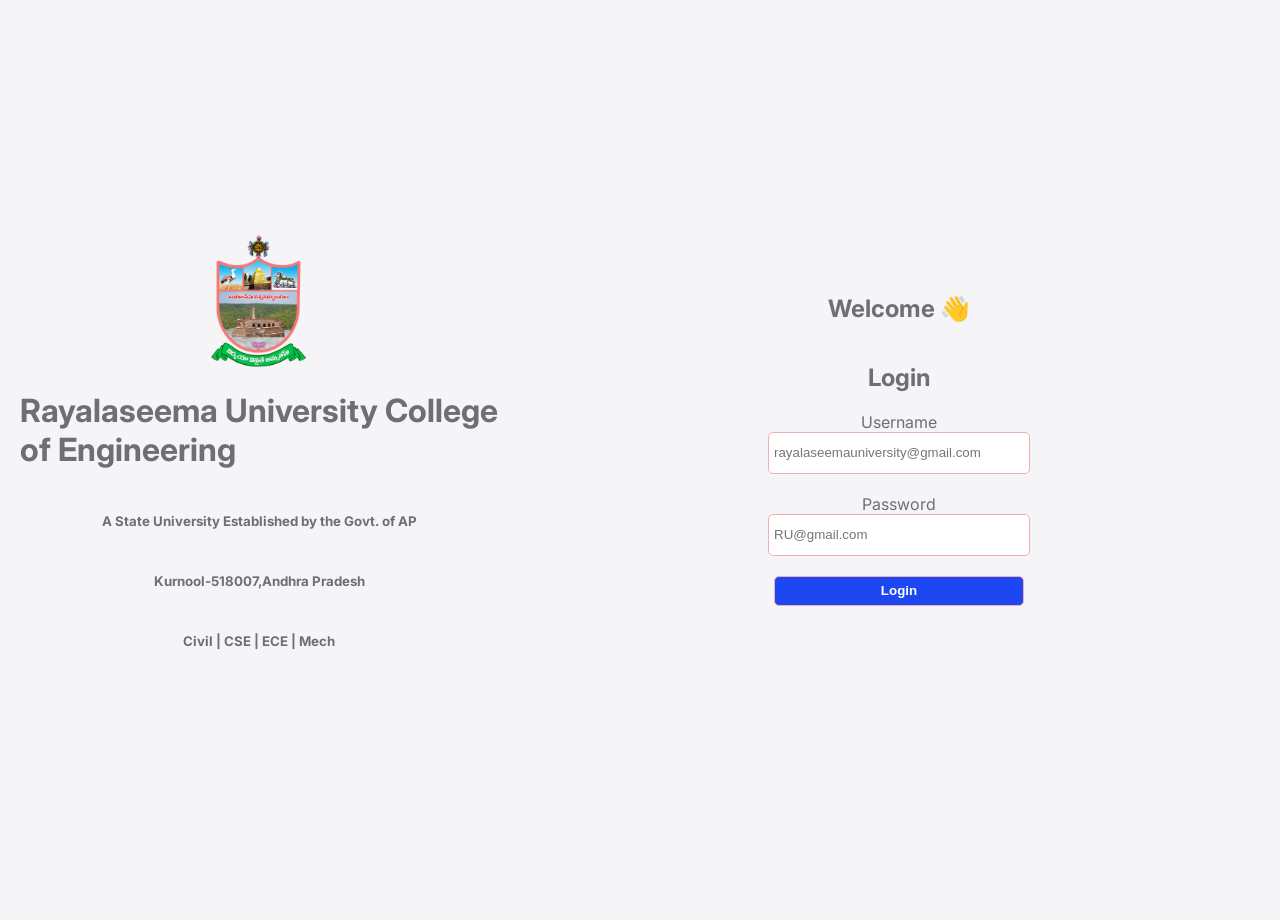
<file: index.html>
<!DOCTYPE html>
<html lang="en">
  <head>
    <meta charset="UTF-8" />
    <meta http-equiv="X-UA-Compatible" content="IE=edge" />
    <meta name="viewport" content="width=device-width, initial-scale=1.0" />
    <title>RU Login form</title>
    <link rel="icon" href="/img/icon.ico" />
    <link rel="stylesheet" href="style.css" />
    <script src="script.js"></script>
  </head>
  <body>
    <div class="ru">
      <div class="profile">
        <img src="/img/RU_logo.png" alt="RU_Logo" />
        <h1>Rayalaseema University College of Engineering</h1>
        <h5>A State University Established by the Govt. of AP</h5>
        <h5>Kurnool-518007,Andhra Pradesh</h5>
        <h5>Civil | CSE | ECE | Mech</h5>
      </div>
      <form action="Index.html" method="post">
        <div class="login">
          <h2>Welcome 👋</h2>
          <h2>Login</h2>
          <label for="username">Username</label>
          <input
            type="text"
            name=""
            placeholder="rayalaseemauniversity@gmail.com"
            id="username"
            required
          />
          <label for="password">Password</label>
          <input
            type="password"
            name=""
            placeholder="RU@gmail.com"
            id="password"
            required
          />
          <input
            class="login-btn"
            type="submit"
            name=""
            value="Login"
            onclick="login()"
          />
        </div>
      </form>
    </div>
  </body>
</html>
</file>
<file: style.css>
@import url("https://fonts.googleapis.com/css2?family=Inter:ital,opsz,wght@0,14..32,100..900;1,14..32,100..900&family=Roboto:ital,wght@0,100;0,300;0,400;0,500;0,700;0,900;1,100;1,300;1,400;1,500;1,700;1,900&display=swap");

body {
  margin: 0;
  padding: 0;
  background-color: #f5f5f7;
  color: #6e6e73;
  font-family: "Inter";
  overflow: hidden;
}

.ru {
  display: flex;
  align-items: center;
  justify-content: center;
  height: 100vh;
  width: 100vw;
}

.profile {
  display: flex;
  flex-direction: column;
  align-items: center;
  justify-content: center;
  padding: 20px;
  height: 100vh;
  width: 100%;
}

.profile img {
  width: 100px;
  align-items: center;
}

.login {
  display: flex;
  flex-direction: column;
  align-items: center;
  justify-content: center;
  width: 100%;
  height: 100vh;
  margin-right: 500px;

  input {
    width: 250px;
    height: 30px;
    padding: 5px;
    border: 1px solid #f4aeae;
    border-radius: 5px;
    margin-bottom: 20px;
  }
}
button {
  background-color: rgb(116, 3, 116);
  color: white;
  font-weight: bold;
  width: 250px;
  height: 30px;
  border: none;
  border-radius: 50px;
}

.ru :hover {
  background-color: rgb(213, 145, 240);
  color: #f2f9f1;
  input {
    background-color: #ffe6c7;
    color: #6e6e73;
  }
}

.login-btn {
  background-color: rgb(28, 71, 243);
  color: white;
  font-weight: bold;
  border: none;
  border-radius: 50px;
}

.login-btn:hover {
  background-color: rgb(235, 114, 34);
  color: white;
  cursor: pointer;
}
</file>
